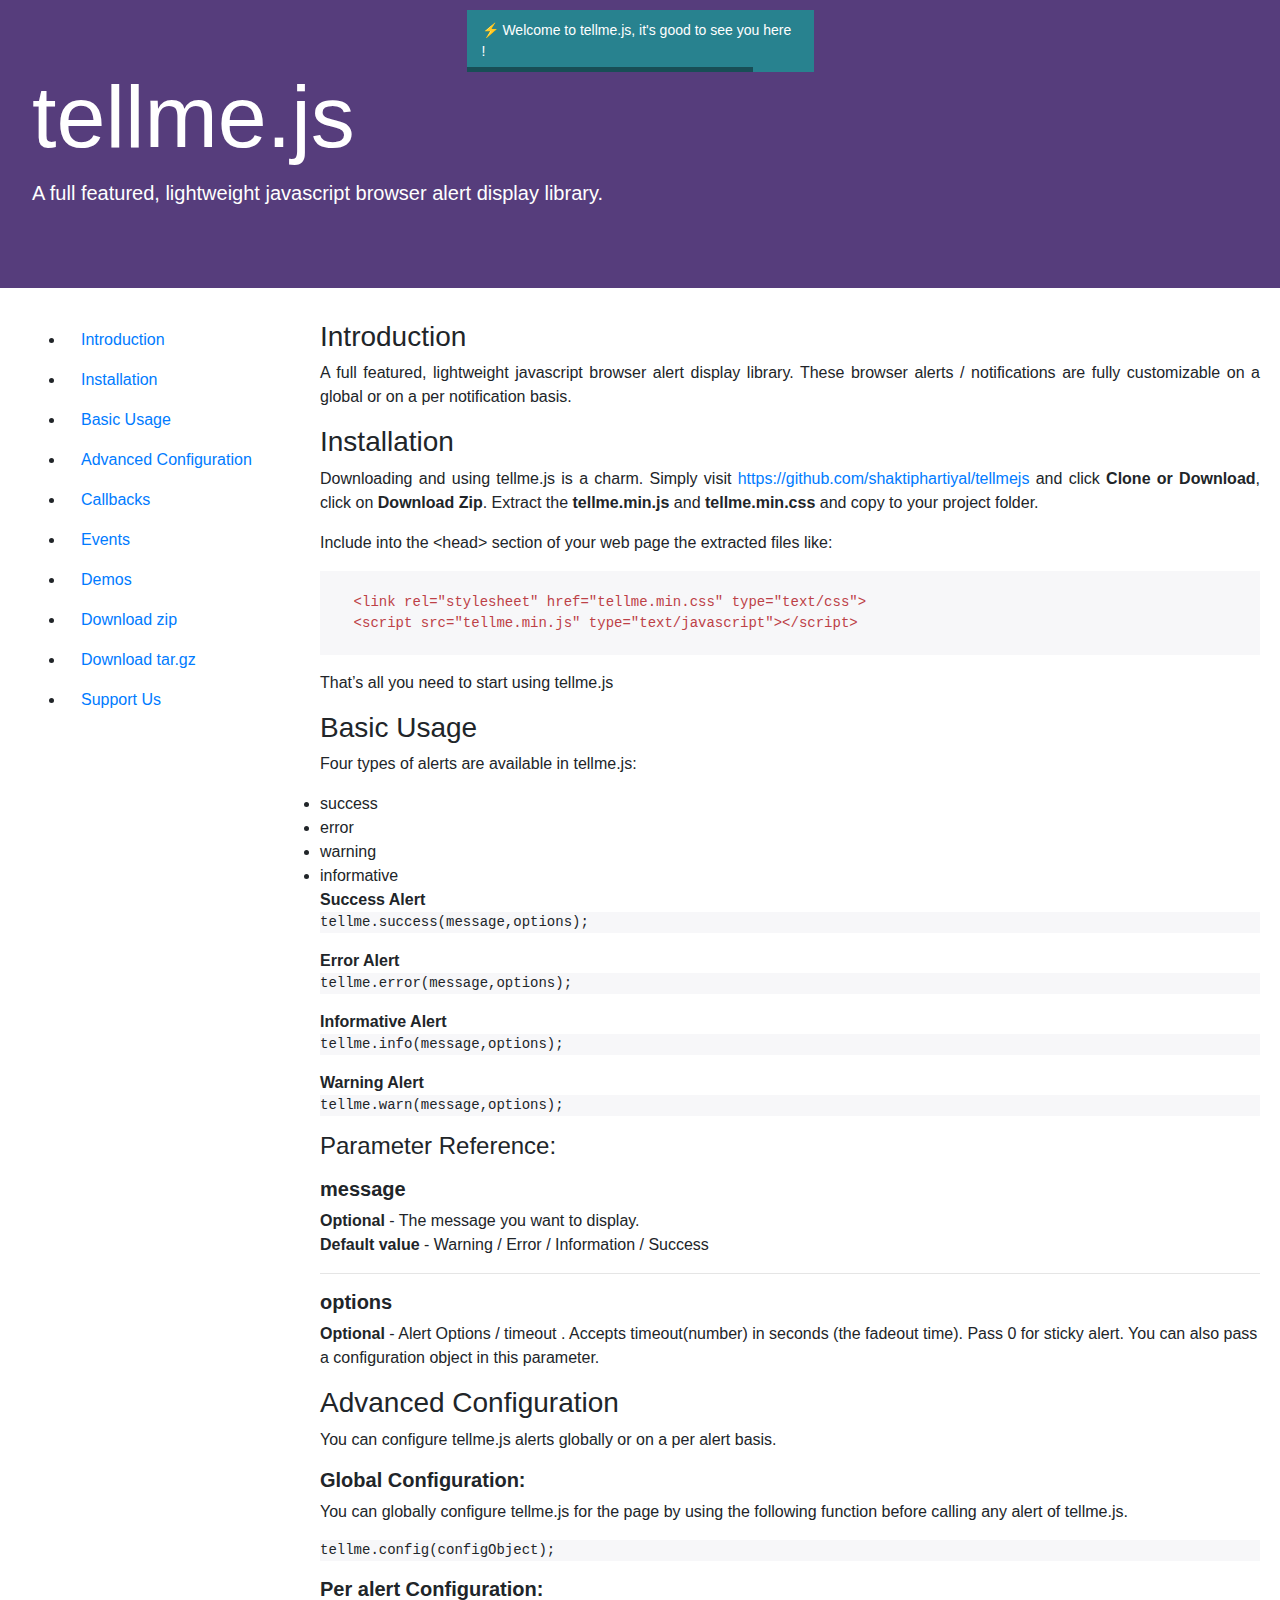
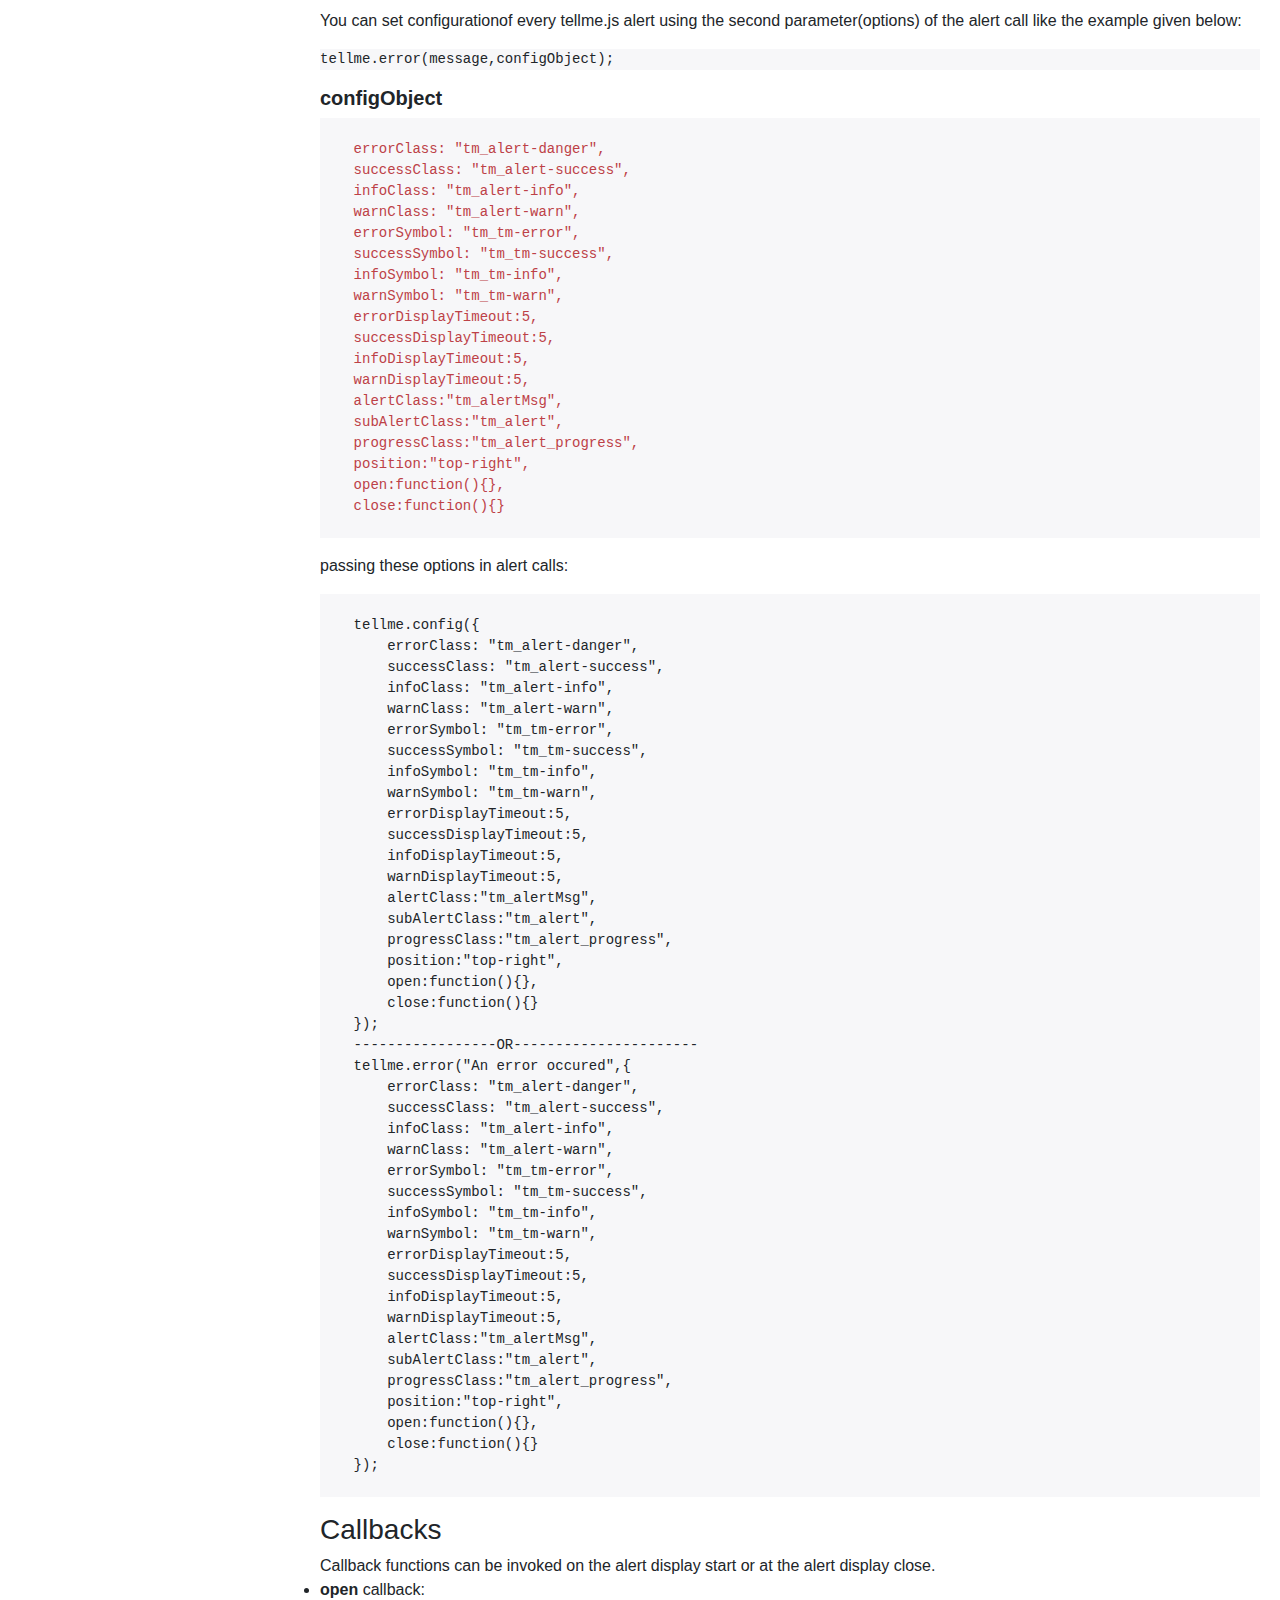
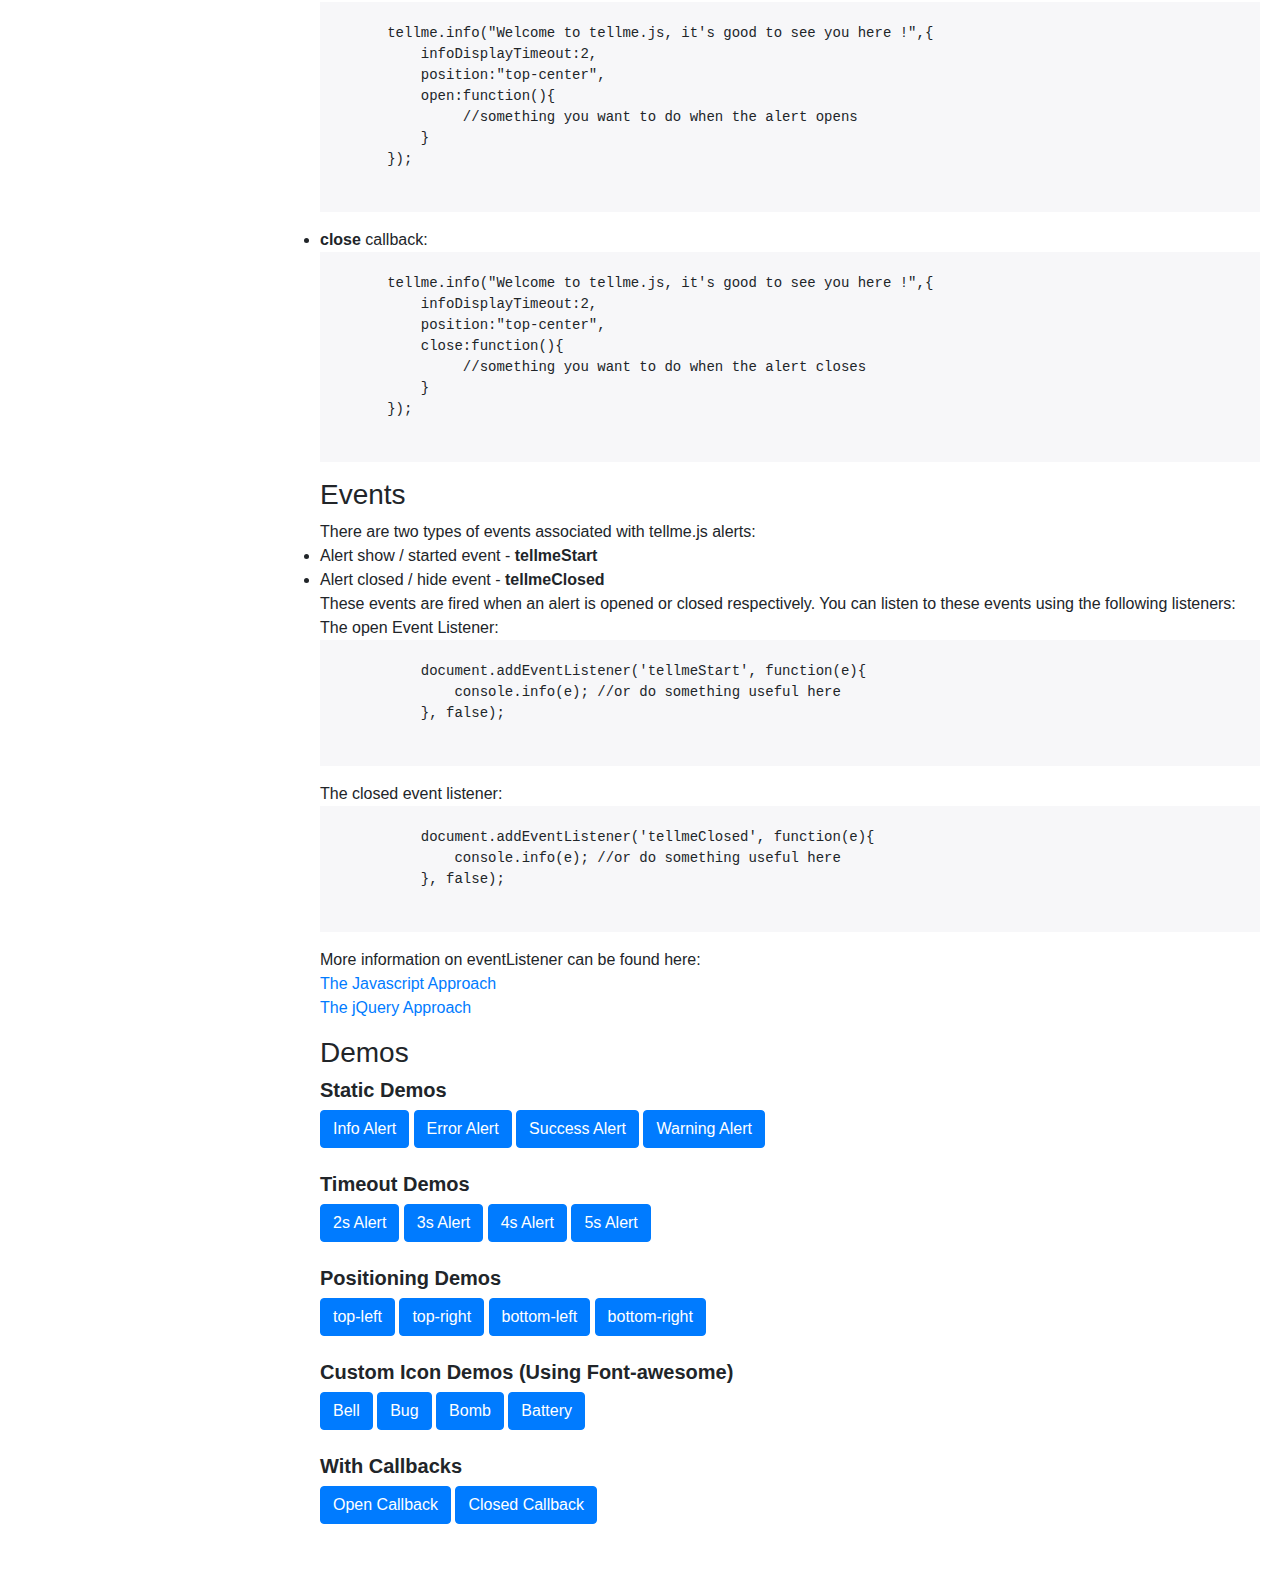
<file: docs/index.html>
<!DOCTYPE html>
<html lang="en">
<head>
    <title>tellme.js Documentation &amp; Demo</title>
    <meta charset="utf-8">
    <meta http-equiv="X-UA-Compatible" content="IE=edge">
    <meta name="viewport" content="width=device-width, initial-scale=1, maximum-scale=1, user-scalable=0"/>
    <meta name="description" content="TellMe.js is an unobtrusive highly customizable JavaScript alert system library.">
    <meta name="author" content="Shakti Phartiyal">

    <link rel="stylesheet" href="tellme.min.css" type="text/css">
    <script src="tellme.min.js" type="text/javascript"></script>
    <link rel="stylesheet" href="https://cdnjs.cloudflare.com/ajax/libs/twitter-bootstrap/4.0.0-alpha.6/css/bootstrap.min.css" type="text/css">
    <script src="https://ajax.googleapis.com/ajax/libs/jquery/3.1.0/jquery.js" type="text/javascript"></script>
    <link rel="stylesheet" href="https://cdnjs.cloudflare.com/ajax/libs/font-awesome/4.7.0/css/font-awesome.min.css" />
    <style type="text/css">
        * {
            margin: 0;
            padding: 0;
            border: 0;
        }

        .jumbotron {
            background-color: #563D7C;
            color: white;
            border-radius: 0;
        }
        .col-9 {
            padding: 0 0 0 0;
            padding-right: 20px;
        }
        pre {
            background-color: #F7F7F9;
        }

        .mrGrey {
            background-color: #F7F7F9;
        }

        .mrRed {
            color: #BD4147;
        }

        .menu {
            margin: 0 0 0 50px;
        }

        .sub-menu {
            margin: 0 0 0 35px;
        }

        .sub {
            list-style: square outside;
        }
    </style>
    <script type="text/javascript">
        $(function(){
            $(window).scroll(function() {
                var top = $(document).scrollTop();
                if (top < 250) $("#fixmenu").css({top: '0', position: 'relative'});
                else $("#fixmenu").css({top: 40, position: 'fixed'});
            });
        });
    </script>
</head>
<body>
<div class="jumbotron">
    <h1 class="display-2">tellme.js</h1>
    <p class="lead">A full featured, lightweight javascript browser alert display library.</p>
</div>
<div class="container-fluid">
    <div class="row">
        <div class="col-3">
            <ul class="menu" id="fixmenu">
                <li class="nav-item">
                    <a class="nav-link active" href="#intro">Introduction</a>
                </li>
                <li class="nav-item">
                    <a class="nav-link active" href="#install">Installation</a>
                </li>
                <li class="nav-item">
                    <a class="nav-link active" href="#basic">Basic Usage</a>
                </li>
                <li class="nav-item">
                    <a class="nav-link active" href="#advanced">Advanced Configuration</a>
                </li>
                <li class="nav-item">
                    <a class="nav-link active" href="#callbacks">Callbacks</a>
                </li>
                <li class="nav-item">
                    <a class="nav-link active" href="#events">Events</a>
                </li>
                <li class="nav-item">
                    <a class="nav-link active" href="#demos">Demos</a>
                </li>
                <li class="nav-item">
                    <a class="nav-link active" href="https://github.com/shaktiphartiyal/tellmejs/archive/v1.2.zip">Download zip</a>
                </li>
                <li class="nav-item">
                    <a class="nav-link active" href="https://github.com/shaktiphartiyal/tellmejs/archive/v1.2.tar.gz">Download tar.gz</a>
                </li>
                <li class="nav-item">
                    <a class="nav-link active" href="#support">Support Us</a>
                </li>
            </ul>
        </div>
        <div class="col-9">
            <h3 id="intro">Introduction</h3>
            <p class="text-justify">A full featured, lightweight javascript browser alert display library. These browser alerts / notifications are fully customizable on a global or on a per notification basis.</p>


            <h3 id="install">Installation</h3>
            <p class="text-justify">
                Downloading and using tellme.js is a charm. Simply visit <a href="https://github.com/shaktiphartiyal/tellmejs" target="_blank">https://github.com/shaktiphartiyal/tellmejs</a> and click <strong>Clone or Download</strong>, click on <strong>Download Zip</strong>.
                Extract the <strong>tellme.min.js</strong> and <strong>tellme.min.css</strong>  and copy to your project folder.
            </p>
            <p class="text-justify">
                Include into the &lt;head&gt; section of your web page the extracted files like:<br/>
            </p>
            <pre><code class="mrRed">
    &lt;link rel="stylesheet" href="tellme.min.css" type="text/css"&gt;
    &lt;script src="tellme.min.js" type="text/javascript"&gt;&lt;/script&gt;
 </code></pre>
            <p class="text-justify">That’s all you need to start using tellme.js</p>

            <h3 id="basic">Basic Usage</h3>
            <p class="text-justify">
                Four types of alerts are available in tellme.js:<br/>
            <li>success</li>
            <li>error</li>
            <li>warning</li>
            <li>informative</li>
            <strong>Success Alert</strong><br/>
            <pre><code>tellme.success(message,options);</code></pre>
            <strong>Error Alert</strong><br/>
            <pre><code>tellme.error(message,options);</code></pre>
            <strong>Informative Alert</strong><br/>
            <pre><code>tellme.info(message,options);</code></pre>
            <strong>Warning Alert</strong><br/>
            <pre><code>tellme.warn(message,options);</code></pre>
            </p>
            <h4>Parameter Reference:</h4>
            <p class="text-justify">
                <h5><b>message</b></h5>
                <b>Optional</b> - The message you want to display.<br/>
                <b>Default value</b> - Warning / Error / Information / Success<br/>
                <hr/>
                <h5><b>options</b></h5>
                <b>Optional</b> - Alert Options / timeout . Accepts timeout(number) in seconds (the fadeout time). Pass 0 for sticky alert. You can also pass a configuration object in this parameter.
            </p>
            <h3 id="advanced">Advanced Configuration</h3>
            <p class="text-justify">
                You can configure tellme.js alerts globally or on a per alert basis.
            </p>
            <h5><b>Global Configuration:</b></h5>
            <p class="text-justify">
                You can globally configure tellme.js for the page by using the following function before calling any alert of tellme.js.
            <pre><code>tellme.config(configObject);</code></pre>
            </p>
            <h5><b>Per alert Configuration:</b></h5>
            <p class="text-justify">
                You can set configurationof every tellme.js alert using the second parameter(options) of the alert call like the example given below:
            <pre><code>tellme.error(message,configObject);</code></pre>
            </p>
            <h5><b>configObject</b></h5>
            <pre><code class="mrRed">
    errorClass: "tm_alert-danger",
    successClass: "tm_alert-success",
    infoClass: "tm_alert-info",
    warnClass: "tm_alert-warn",
    errorSymbol: "tm_tm-error",
    successSymbol: "tm_tm-success",
    infoSymbol: "tm_tm-info",
    warnSymbol: "tm_tm-warn",
    errorDisplayTimeout:5,
    successDisplayTimeout:5,
    infoDisplayTimeout:5,
    warnDisplayTimeout:5,
    alertClass:"tm_alertMsg",
    subAlertClass:"tm_alert",
    progressClass:"tm_alert_progress",
    position:"top-right",
    open:function(){},
    close:function(){}
			</code></pre>
            <p class="text-justify">
                passing these options in alert calls:
            </p>
            <pre><code>
    tellme.config({
        errorClass: "tm_alert-danger",
        successClass: "tm_alert-success",
        infoClass: "tm_alert-info",
        warnClass: "tm_alert-warn",
        errorSymbol: "tm_tm-error",
        successSymbol: "tm_tm-success",
        infoSymbol: "tm_tm-info",
        warnSymbol: "tm_tm-warn",
        errorDisplayTimeout:5,
        successDisplayTimeout:5,
        infoDisplayTimeout:5,
        warnDisplayTimeout:5,
        alertClass:"tm_alertMsg",
        subAlertClass:"tm_alert",
        progressClass:"tm_alert_progress",
        position:"top-right",
        open:function(){},
        close:function(){}
    });
    -----------------OR----------------------
    tellme.error("An error occured",{
        errorClass: "tm_alert-danger",
        successClass: "tm_alert-success",
        infoClass: "tm_alert-info",
        warnClass: "tm_alert-warn",
        errorSymbol: "tm_tm-error",
        successSymbol: "tm_tm-success",
        infoSymbol: "tm_tm-info",
        warnSymbol: "tm_tm-warn",
        errorDisplayTimeout:5,
        successDisplayTimeout:5,
        infoDisplayTimeout:5,
        warnDisplayTimeout:5,
        alertClass:"tm_alertMsg",
        subAlertClass:"tm_alert",
        progressClass:"tm_alert_progress",
        position:"top-right",
        open:function(){},
        close:function(){}
    });
            </code></pre>
            <h3 id="callbacks">Callbacks</h3>
            Callback functions can be invoked on the alert display start or at the alert display close.
            <li>
                <strong>open</strong> callback:<br/>
                <pre>
                    <code>
        tellme.info("Welcome to tellme.js, it's good to see you here !",{
            infoDisplayTimeout:2,
            position:"top-center",
            open:function(){
                 //something you want to do when the alert opens
            }
        });
                    </code>
                </pre>
            </li>
            <li>
                <strong>close</strong> callback:<br/>
                <pre>
                    <code>
        tellme.info("Welcome to tellme.js, it's good to see you here !",{
            infoDisplayTimeout:2,
            position:"top-center",
            close:function(){
                 //something you want to do when the alert closes
            }
        });
                    </code>
                </pre>
            </li>

            <h3 id="events">Events</h3>
            There are two types of events associated with tellme.js alerts:<br/>
            <li>Alert show / started event - <strong>tellmeStart</strong></li>
            <li>Alert closed / hide event - <strong>tellmeClosed</strong></li>
            These events are fired when an alert is opened or closed respectively. You can listen to these events using the following listeners:<br/>
            The open Event Listener:<br/>
            <pre>
                <code>
            document.addEventListener('tellmeStart', function(e){
                console.info(e); //or do something useful here
            }, false);
                </code>
            </pre>
            The closed event listener:<br/>
            <pre>
                <code>
            document.addEventListener('tellmeClosed', function(e){
                console.info(e); //or do something useful here
            }, false);
                </code>
            </pre>
            More information on eventListener can be found here:<br/>
            <a href="https://www.w3schools.com/jsref/met_document_addeventlistener.asp" target="_blank">The Javascript Approach</a><br/>
            <a href="http://api.jquery.com/on/" target="_blank">The jQuery Approach</a>
            <p></p>


            <h3 id="demos">Demos</h3>
            <h5><strong>Static Demos</strong></h5>
                <button class="btn btn-primary" onClick="tellme.info('Sample Info alert',0);">Info Alert</button>
            <button class="btn btn-primary" onClick="tellme.error('Sample error alert',0);">Error Alert</button>
            <button class="btn btn-primary" onClick="tellme.success('Sample success alert',0);">Success Alert</button>
            <button class="btn btn-primary" onClick="tellme.warn('Sample warning alert',0);">Warning Alert</button>
            <br/>
            <br/>
            <h5><strong>Timeout Demos</strong></h5>
            <button class="btn btn-primary" onClick="tellme.info('Sample Info alert',2);">2s Alert</button>
            <button class="btn btn-primary" onClick="tellme.error('Sample error alert',3);">3s Alert</button>
            <button class="btn btn-primary" onClick="tellme.success('Sample success alert',4);">4s Alert</button>
            <button class="btn btn-primary" onClick="tellme.warn('Sample warning alert',5);">5s Alert</button>

            <br/>
            <br/>
            <h5><strong>Positioning Demos</strong></h5>
            <button class="btn btn-primary" onClick="tellme.info('Sample Info alert',{position:'top-left'});">top-left</button>
            <button class="btn btn-primary" onClick="tellme.error('Sample error alert',{position:'top-right'});">top-right</button>
            <button class="btn btn-primary" onClick="tellme.success('Sample success alert',{position:'bottom-left'});">bottom-left</button>
            <button class="btn btn-primary" onClick="tellme.warn('Sample warning alert',{position:'bottom-right'});">bottom-right</button>


            <br/>
            <br/>
            <h5><strong>Custom Icon Demos (Using Font-awesome)</strong></h5>
            <button class="btn btn-primary" onClick="tellme.info('Sample Info alert',{infoSymbol:'fa fa-bell',infoDisplayTimeout:0});">Bell</button>
            <button class="btn btn-primary" onClick="tellme.error('Sample error alert',{errorSymbol:'fa fa-bug',errorDisplayTimeout:0});">Bug</button>
            <button class="btn btn-primary" onClick="tellme.success('Sample success alert',{successSymbol:'fa fa-bomb',successDisplayTimeout:0});">Bomb</button>
            <button class="btn btn-primary" onClick="tellme.warn('Sample warning alert',{warnSymbol:'fa fa-battery-quarter',warnDisplayTimeout:0});">Battery</button>

            <br/>
            <br/>
            <h5><strong>With Callbacks</strong></h5>
            <button class="btn btn-primary" onClick="tellme.info('Sample Info alert with open callback',{open:function(){alert('Alert initiated');}});">Open Callback</button>
            <button class="btn btn-primary" onClick="tellme.error('Sample error alert with closed callback',{close:function(){alert('Alert close event');}});">Closed Callback</button>
        </div>
    </div>
</div>
<br/>
<br/>
<br/>
</body>
<script type="text/javascript">
    tellme.info("Welcome to tellme.js, it's good to see you here !",{
        infoDisplayTimeout:4,
        position:"top-center"
    });
</script>
</html>
</file>
<file: docs/tellme.min.css>
.tm_tm-error:before,.tm_tm-info:before,.tm_tm-success:before,.tm_tm-warn:before{font-style:normal;font-weight:700}.tm_alertMsg{position:fixed;margin:0 auto;display:flex;justify-content:center;align-items:center;z-index:999999;cursor:pointer;max-width:100%}.tm_alertMsg .tm_alert{border-radius:0;position:relative;padding:10px 15px;font-size:14px!important;font-family:Arial,Verdana!important}span.tm_alert_progress{position:absolute;bottom:0;left:0;height:5px;width:100%;background:rgba(0,0,0,.4);transition:all .3s linear;-webkit-transition:all .3s linear;-ms-transition:all .3s linear;-moz-transition:all .3s linear}.tm_alertMsg .tm_alert-danger{background-color:#bd3431;color:#fff}.tm_alertMsg .tm_alert-info{background-color:#28828f;color:#fff}.tm_alertMsg .tm_alert-warn{background-color:#ffa225;color:#6b470d}.tm_alertMsg .tm_alert-success{background-color:#51a351;color:#fff}.tm_tm-error:before{content:"☢"}.tm_tm-success:before{content:"☑"}.tm_tm-info:before{content:"⚡"}.tm_tm-warn:before{content:"⚠"}
</file>
